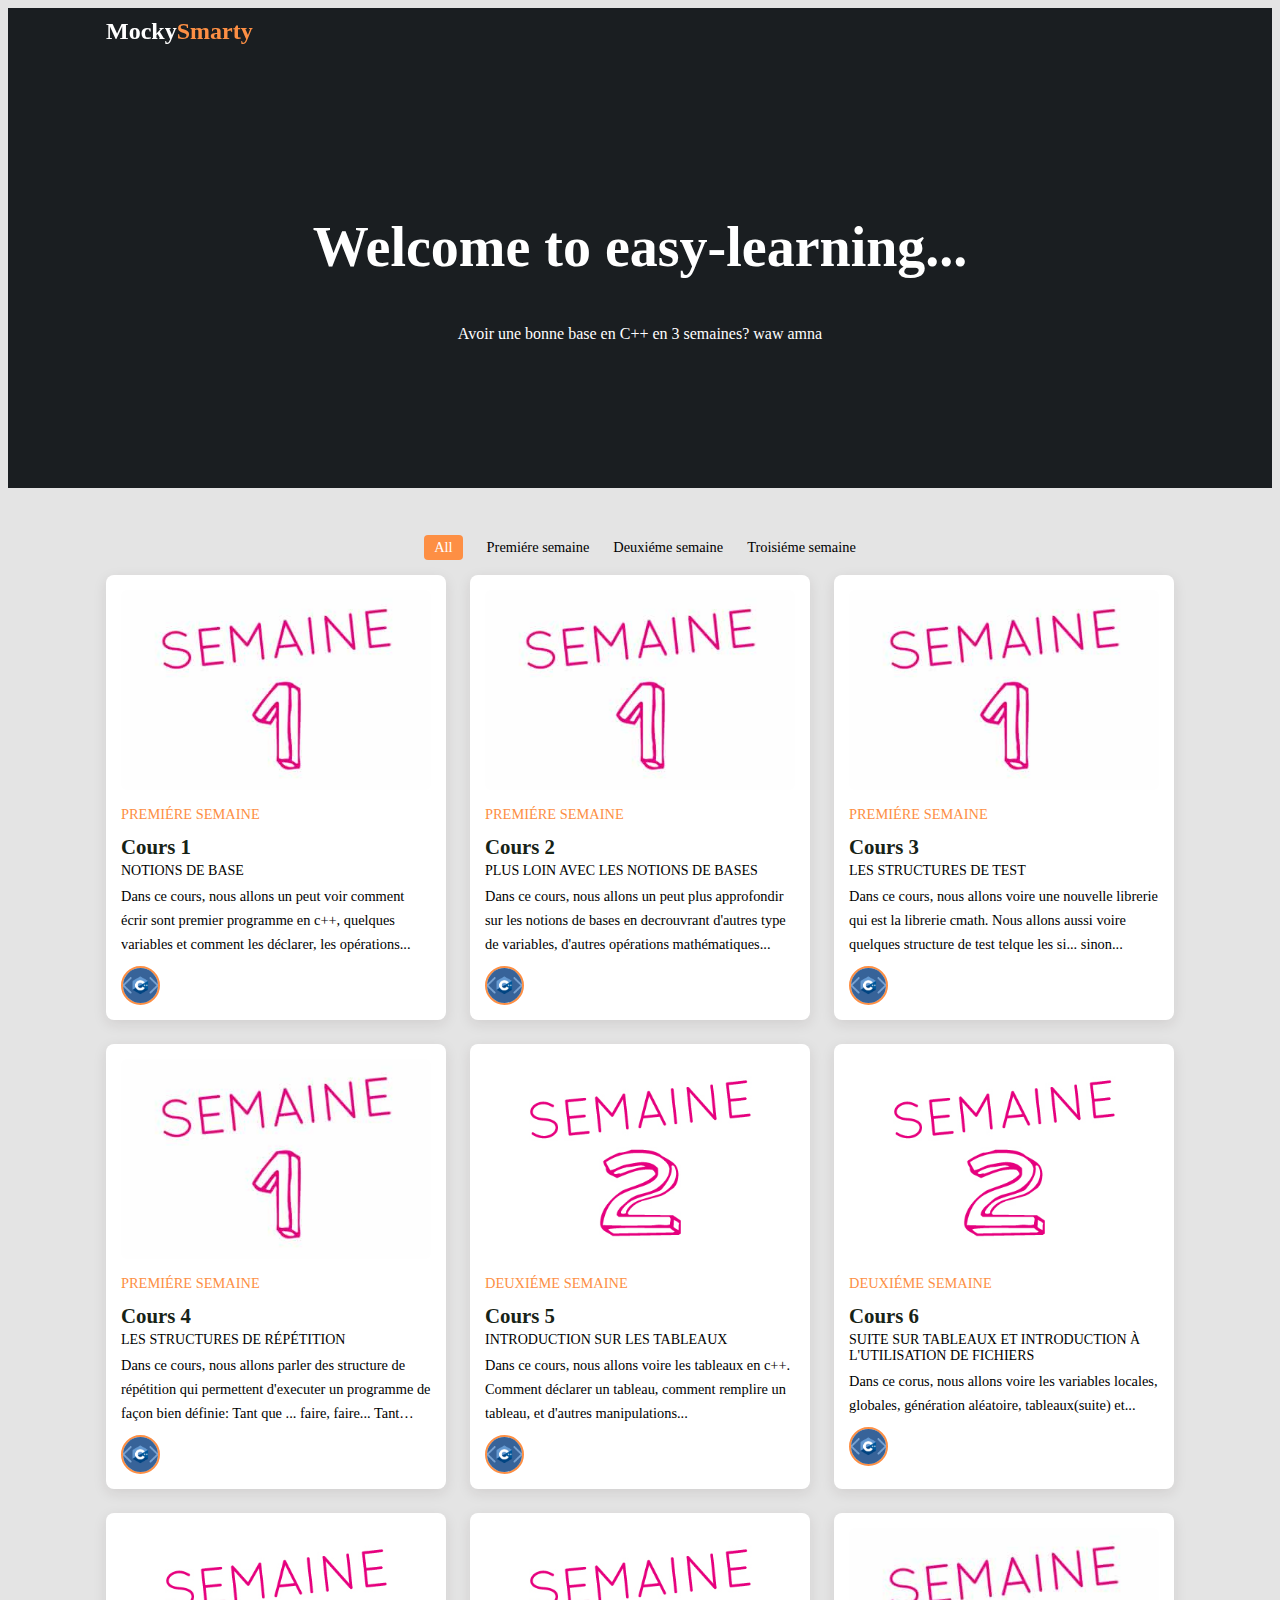
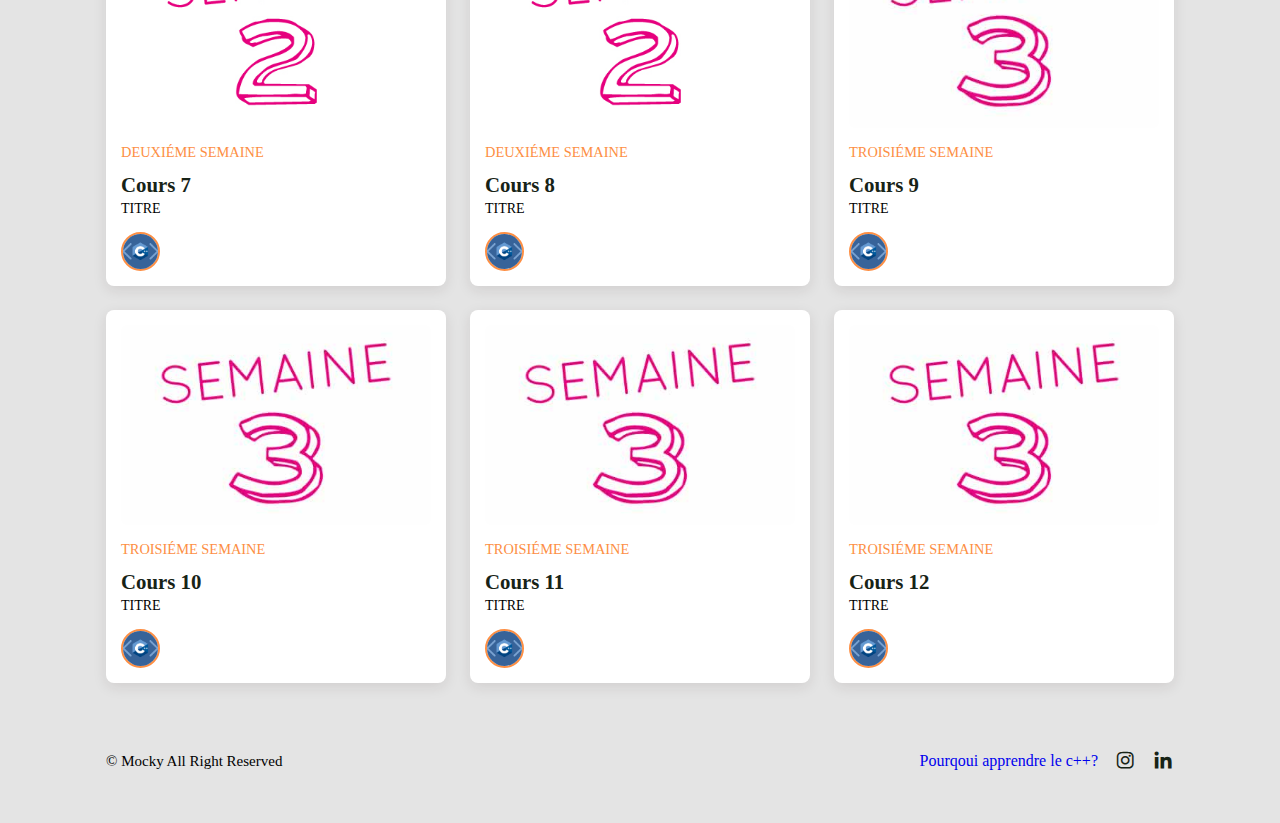
<file: index.html>
<!doctype html>
<html lang="en">
<head>
    <meta charset="UTF-8">
    <meta name="viewport">
    <title>Learn C++ with Mocky</title>
    <link rel="stylesheet" href="./CSS/styles.css">
    <!--    Box Icons   -->
    <link rel="stylesheet" href="https://unpkg.com/boxicons@2.1.1/css/boxicons.min.css">

</head>
<body>
<!-- Header -->
<header>
    <!-- Nav -->
    <div class="nav container">
        <!-- Logo -->
        <a href="#" class="logo">Mocky<span>Smarty</span></a>
    </div>
</header>
<!-- Home -->
<section class="home" id="home">
    <div class="home-text container">
        <h2 class="home-title">Welcome to easy-learning...</h2>
        <span class="home-subtitle">Avoir une bonne base en C++ en 3 semaines? waw amna</span>
    </div>
</section>
<!-- cours Filter -->
<div class="cours-filter container">
    <span class="filter-item active-filter" data-filter="all">All</span>
    <span class="filter-item" data-filter='PremSem'>Premiére semaine</span>
    <span class="filter-item" data-filter='SecSem'>Deuxiéme semaine</span>
    <span class="filter-item" data-filter='historique'>Troisiéme semaine</span>
</div>
<!-- cours -->
<sction class="cours container">
    <div class="cours-box PremSem">
        <a href="./AutHtml/cours1.html"><img src="./img/semaine1.jpg" alt="" class="cours-img"></a>
        <h2 class="category">Premiére semaine</h2>
        <a href="./AutHtml/cours1.html" class="cours-title">
            Cours 1
        </a>
        <span class="cours-nom">Notions de base</span>
        <p class="cours-description">Dans ce cours, nous allons un peut voir comment écrir sont premier programme en c++, quelques variables et comment les déclarer, les opérations...</p>
        <div class="profile">
            <img src="./img/All.png" alt="" class="profile-img">
        </div>
    </div>

    <div class="cours-box PremSem">
        <a href="./AutHtml/cours2.html"><img src="./img/semaine1.jpg" alt="" class="cours-img"></a>
        <h2 class="category">Premiére semaine</h2>
        <a href="./AutHtml/cours2.html" class="cours-title">
            Cours 2
        </a>
        <span class="cours-nom">Plus loin avec les notions de bases</span>
        <p class="cours-description">Dans ce cours, nous allons un peut plus approfondir sur les notions de bases en decrouvrant d'autres type de variables, d'autres opérations mathématiques...</p>
        <div class="profile">
            <img src="./img/All.png" alt="" class="profile-img">
        </div>
    </div>

    <div class="cours-box PremSem">
        <a href="./AutHtml/cours3.html"><img src="./img/semaine1.jpg" alt="" class="cours-img"></a>
        <h2 class="category">Premiére semaine</h2>
        <a href="./AutHtml/cours3.html" class="cours-title">
                Cours 3
        </a>
        <span class="cours-nom">Les Structures de test</span>
        <p class="cours-description">Dans ce cours, nous allons voire une nouvelle librerie qui est la librerie cmath. Nous allons aussi voire quelques structure de test telque les si... sinon...</p>

        <div class="profile">
            <img src="./img/All.png" alt="" class="profile-img">
        </div>
     </div>

     <div class="cours-box PremSem">
        <a href="./AutHtml/cours4.html"><img src="./img/semaine1.jpg" alt="" class="cours-img"></a>
        <h2 class="category">Premiére semaine</h2>
        <a href="./AutHtml/cours4.html" class="cours-title">
            Cours 4
        </a>
        <span class="cours-nom">Les Structures de répétition</span>
        <p class="cours-description">Dans ce cours, nous allons parler des structure de répétition qui permettent d'executer un programme de façon bien définie: Tant que ... faire, faire... Tant que...</p>
        <div class="profile">
            <img src="./img/All.png" alt="" class="profile-img">
        </div>
    </div>

    <div class="cours-box SecSem">
        <a href="./AutHtml/cours5.html"><img src="./img/semaine2.jpg" alt="" class="cours-img"></a>
        <h2 class="category">Deuxiéme semaine</h2>
        <a href="./AutHtml/cours5.html" class="cours-title">
            Cours 5
        </a>
        <span class="cours-nom">Introduction sur Les TABLEAUX</span>
        <p class="cours-description">Dans ce cours, nous allons voire les tableaux en c++. Comment déclarer un tableau, comment remplire un tableau, et d'autres manipulations...</p>
        <div class="profile">
            <img src="./img/All.png" alt="" class="profile-img">
        </div>
    </div>

    <div class="cours-box SecSem">
        <a href="./AutHtml/cours6.html"><img src="./img/semaine2.jpg" alt="" class="cours-img"></a>
        <h2 class="category">Deuxiéme semaine</h2>
        <a href="./AutHtml/cours6.html" class="cours-title">
            Cours 6
        </a>
        <span class="cours-nom">Suite sur tableaux et introduction à l'utilisation de fichiers</span>
        <p class="cours-description">Dans ce corus, nous allons voire les variables locales, globales, génération aléatoire,
            tableaux(suite) et...</p>
        <div class="profile">
            <img src="./img/All.png" alt="" class="profile-img">
        </div>
    </div>

    <div class="cours-box SecSem">
        <a href="./AutHtml/cours7.html"><img src="./img/semaine2.jpg" alt="" class="cours-img"></a>
        <h2 class="category">Deuxiéme semaine</h2>
        <a href="./AutHtml/cours7.html" class="cours-title">
            Cours 7
        </a>
        <span class="cours-nom">Titre</span>
        <p class="cours-description"></p>
        <div class="profile">
            <img src="./img/All.png" alt="" class="profile-img">
        </div>
    </div>

    <div class="cours-box SecSem">
        <a href="./AutHtml/cours8.html"><img src="./img/semaine2.jpg" alt="" class="cours-img"></a>
        <h2 class="category">Deuxiéme semaine</h2>
        <a href="./AutHtml/cours8.html" class="cours-title">
            Cours 8
        </a>
        <span class="cours-nom">Titre</span>
        <p class="cours-description"></p>
        <div class="profile">
            <img src="./img/All.png" alt="" class="profile-img">
        </div>
    </div>

    <div class="cours-box historique">
        <a href="./AutHtml/cours9.html"><img src="./img/semaine3.jpg" alt="" class="cours-img"></a>
        <h2 class="category">Troisiéme semaine</h2>
        <a href="./AutHtml/cours9.html" class="cours-title">
            Cours 9
        </a>
        <span class="cours-nom">Titre</span>
        <p class="cours-description"></p>
        <div class="profile">
            <img src="./img/All.png" alt="" class="profile-img">
        </div>
    </div>

    <div class="cours-box historique">
        <a href="./AutHtml/cours10.html"><img src="./img/semaine3.jpg" alt="" class="cours-img"></a>
        <h2 class="category">Troisiéme semaine</h2>
        <a href="./AutHtml/cours10.html" class="cours-title">
            Cours 10
        </a>
        <span class="cours-nom">Titre</span>
        <p class="cours-description"></p>
        <div class="profile">
            <img src="./img/All.png" alt="" class="profile-img">
        </div>
    </div>
    <div class="cours-box historique">
        <a href="./AutHtml/cours11.html"><img src="./img/semaine3.jpg" alt="" class="cours-img"></a>
        <h2 class="category">Troisiéme semaine</h2>
        <a href="./AutHtml/cours11.html" class="cours-title">
            Cours 11
        </a>
        <span class="cours-nom">Titre</span>
        <p class="cours-description"></p>
        <div class="profile">
            <img src="./img/All.png" alt="" class="profile-img">
        </div>
    </div>
    <div class="cours-box historique">
        <a href="./AutHtml/cours12.html"><img src="./img/semaine3.jpg" alt="" class="cours-img"></a>
        <h2 class="category">Troisiéme semaine</h2>
        <a href="./AutHtml/cours12.html" class="cours-title">
            Cours 12
        </a>
        <span class="cours-nom">Titre</span>
        <p class="cours-description"></p>
        <div class="profile">
            <img src="./img/All.png" alt="" class="profile-img">
        </div>
    </div>
</sction>
<!-- Footer -->
<div class="footer container">
    <p>&#169; Mocky All Right Reserved</p>
    <div class="social">
        <a href="https://dyma.fr/blog/introduction-au-cpp/?campaignId=18785604935&device=c&utm_source=google&gad_source=1&gclid=CjwKCAiAmMC6BhA6EiwAdN5iLTpfV7FqeXJSG-RSsZh0BDK3-V-uPWjBDrYSHNEIytfmzAV47YnT0hoCD9YQAvD_BwE">Pourqoui apprendre le c++?</a>
        <a href="https://www.instagram.com/smoctar_lo/"><i class="bx bxl-instagram"></i></a>
        <a href="https://www.linkedin.com/in/sidy-moctar-lo-a78793298/"><i class="bx bxl-linkedin"></i></a>
    </div>
</div>

<!-- Jquery link -->
<script src="https://code.jquery.com/jquery-3.7.1.js" integrity="sha256-eKhayi8LEQwp4NKxN+CfCh+3qOVUtJn3QNZ0TciWLP4=" crossorigin="anonymous"></script>
<!-- Js link -->
<script src="./JS/main.js"></script>

</body>
</html>
</file>
<file: CSS/styles.css>
header-content/*  Google Fonts    */
@import url('https://fonts.googleapis.com/css2?family=Poppins:ital,wght@0,100;0,200;0,300;0,400;0,500;0,600;0,700;0,800;0,900;1,100;1,200;1,300;1,400;1,500;1,600;1,700;1,800;1,900&display=swap');
/* les elements du body */
*{
    font-family: 'Poppins', sans-serif;
    margin: 0;
    scroll-behavior: smooth;
    scroll-padding-top: 2rem;
    box-sizing: border-box;
}
/* variables */
:root{
    --container-color: #1a1e21;
    --second-color: #fd8f44;
    --text-color: #172317;
    --bg-color: #fff;
}

::selection{
    color: var(--bg-color);
    background: var(--second-color);
}
body{
    background-color: #e4e4e4;
    transition: background-color 0.3s, color 0.3s;
}
a{
    text-decoration: none;
}

li{
    list-style: none;
}

img{
    width: 100%;
}

section{
    padding: 3rem 0 2rem;
}

.container{
    max-width: 1068px;
    margin: auto;
    width: 100%;
}

/* Header */
header{
    position: fixed;
    top: 0;
    left: 0;
    width: 100%;
    z-index: 200;
}
header.shadow{
    background: var(--bg-color);
    box-shadow: 0 1px 4px hsl(0 4% 14% / 10%);
    transition: 0.4s;
}
header.shadow .logo{
    color: var(--text-color);
}

.nav{
    display: flex;
    align-items: center;
    justify-content: space-between;
    padding: 18px 0;
}

.logo{
    font-size: 1.5rem;
    font-weight: 600;
    color: var(--bg-color);
}

.logo span{
    color: var(--second-color);
}

/* Home */
.home{
    width: 100%;
    min-height: 400px;
    background: var(--container-color);
    display: grid;
    justify-content: center;
    align-items: center;
}
.home-text{
    color: var(--bg-color);
    text-align: center;
}
.home-title{
    font-size: 3.5rem;
}
.home-subtitle{
    font-size: 1rem;
    font-weight: 400;
}

/* cours Filter */
.cours-filter{
    display: flex;
    justify-content: center;
    align-items: center;
    column-gap: 1.5rem;
    margin-top: 2rem !important;
    padding: 15px;
}
.filter-item{
    font-size: 0.9rem;
    font-weight: 500;
    cursor: pointer;
}
.active-filter{
    background: var(--second-color);
    color: var(--bg-color);
    padding: 4px 10px;
    border-radius: 4px;
}

/*  cours   */
.cours{
    display: grid;
    grid-template-columns: repeat(auto-fit, minmax(280px, auto));
    justify-content: center;
    gap: 1.5rem;
}
.cours-box{
    transition: transform 0.3s ease;
    background: var(--bg-color);
    box-shadow: 0 4px 14px hsl(355deg 25% 15% / 10%);
    padding: 15px;
    border-radius: 0.5rem;
}
.cours-box:hover {
    transform: scale(1.05); /* Agrandit légèrement la div (5%) */
}
.cours-img{
    width: 100%;
    height: 200px;
    object-fit: cover;
    object-position: center;
    border-radius: 0.5rem;
}
.category{
    font-size: 0.9rem;
    font-weight: 500;
    text-transform: uppercase;
    color: var(--second-color);
}
.cours-title{
    font-size: 1.3rem;
    font-weight: 600;
    color: var(--text-color);
    /* To remain title in 2 lines */
    display: -webkit-box;
    -webkit-line-clamp: 2;
    -webkit-box-orient: vertical;
    overflow: hidden;
}
.cours-nom{
    display: flex;
    font-size: 0.875rem;
    text-transform: uppercase;
    font-weight: 400;
    margin-top: 4px;
}
.cours-description{
    font-size: 0.9rem;
    line-height: 1.5rem;
    margin: 5px 0 10px;
    display: -webkit-box;
    -webkit-line-clamp: 3;
    -webkit-box-orient: vertical;
    overflow: hidden;
}
.profile{
    display: flex;
    align-items: center;
    gap: 10px;
}
.profile-img{
    width: 35px;
    height: 35px;
    border-radius: 50%;
    object-fit: cover;
    object-position: center;
    border: 2px solid var(--second-color);
}
.footer{
    display: flex;
    justify-content: space-between;
    align-items: center;
    padding: 30px 0;
    margin-top: 25px;
}
.footer p{
    font-size: 0.938rem;
}
.social{
    display: flex;
    align-items: center;
    column-gap: 1rem;
}
.social .bx{
    font-size: 1.4rem;
    color: var(--text-color);
}
.social .bx:hover{
    color: var(--second-color);
    transition: 0.3s all linear;
}

/* cours Content */
.cours-header{
    width: 100%;
    height: 500px;
    background: var(--container-color);
}
.cours-container{
    max-width: 800px;
    margin: auto;
    width: 100%;
}
.header-content{
    display: flex;
    flex-direction: column;
    align-items: center;
    margin-top: 4rem !important;
}
.back-home{
    color: var(--second-color);
    font-size: 0.9rem;
}
.header-title{
    width: 90%;
    font-size: 2.6rem;
    color: var(--bg-color);
    text-align: center;
    margin-bottom: 1rem;
}
.header-img{
    width: 100%;
    height: 420px;
    object-fit: cover;
    object-position: center;
}
.cours-content{
    margin-top: 13rem !important;
}
.sub-heading{
    font-size: 1.2rem;
}
.cours-text{
    font-size: 1rem;
    line-height: 1.7rem;
    margin: 1rem 0;
    text-align: justify;
}

/* Share */
.share{
    display: flex;
    flex-direction: column;
    align-items: center;
    row-gap: 1rem;
}
.share-title{
    font-size: 1.1rem;
}


/* Responsive */
@media (max-width: 1060px) {
    .container{
        margin: 0 auto;
        width: 95%;
    }
    .home-text{
        width: 100%;
    }
}
@media (max-width: 800px) {
    .nav {
        padding: 14px 0;
    }
    .cours-container{
        margin: 0 auto;
        width: 95%;
    }
}
@media (max-width: 768px) {
    .nav {
        padding: 10px 0;
    }
    section{
        padding: 2rem 0;
    }
    .header-content{
        margin-top: 3rem !important;
    }
    .home {
        min-height: 380px;
    }
    .home-title{
      font-size: 3rem;
    }
    .header-title{
        font-size: 2rem;
    }
    .header-img{
        height: 370px;
    }
    .cours-header{
        height: 435px;
    }
    .cours-content{
        margin-top: 9rem !important;
    }
}
@media (max-width: 570px) {
    .cours-header{
        height: 390px;
    }
    .header-title{
        width: 100%;
    }
    .header-img{
        height: 340px;
    }
    .footer{
        flex-direction: column;
        row-gap: 1rem;
        padding: 20px 0;
        text-align: center;
    }
}
@media (max-width: 396px) {
    .home-title{
        font-size: 2rem;
    }
    .home-subtitle{
        font-size: 0.9rem;
    }
    .home {
        min-height: 300px;
    }
    .cours-box{
        padding: 10px;
    }
    .header-title{
        font-size: 1.4rem;
    }
    .header-img{
        height: 240px;
    }
    .cours-header{
        height: 355px;
    }
    .cours-content{
        margin-top: 5rem !important;
    }
    .cours-text{
        font-size: 0.875rem;
        line-height: 1.5rem;
        margin: 10px 0;
    }
}
</file>
